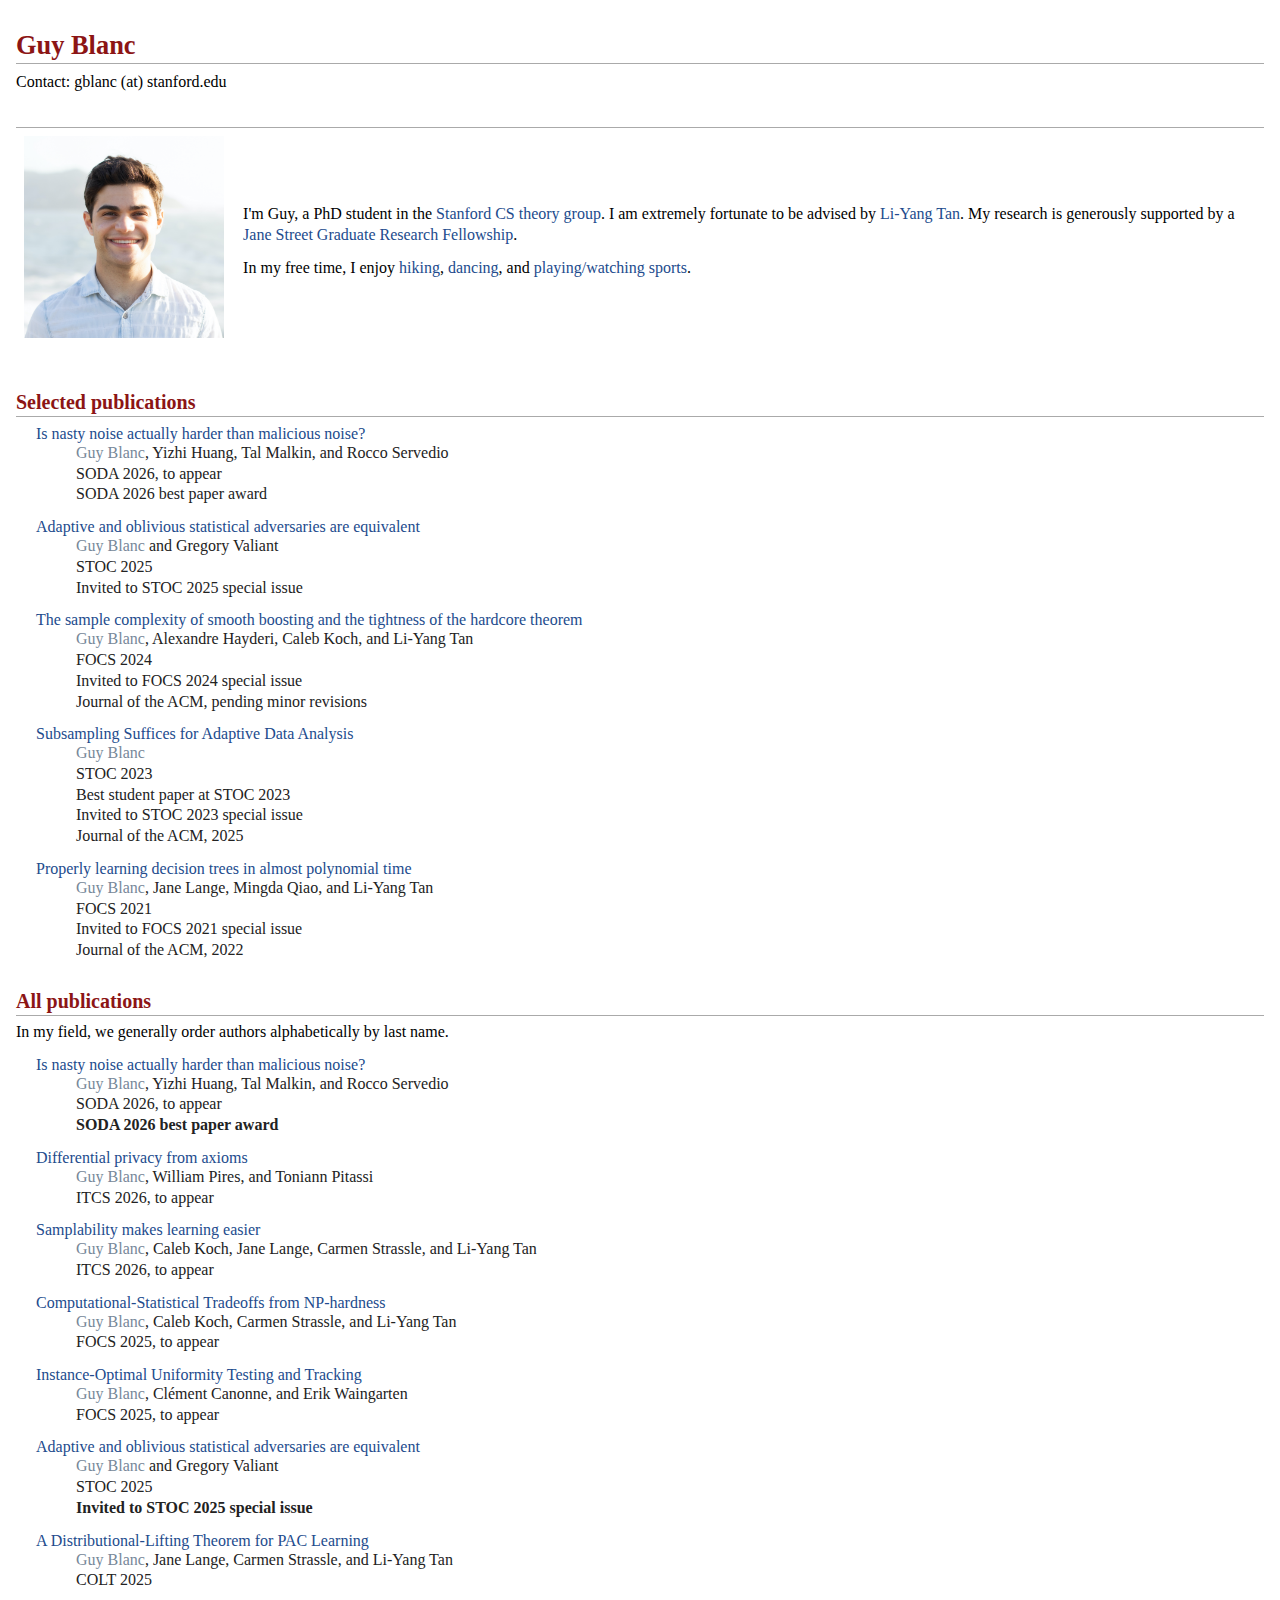
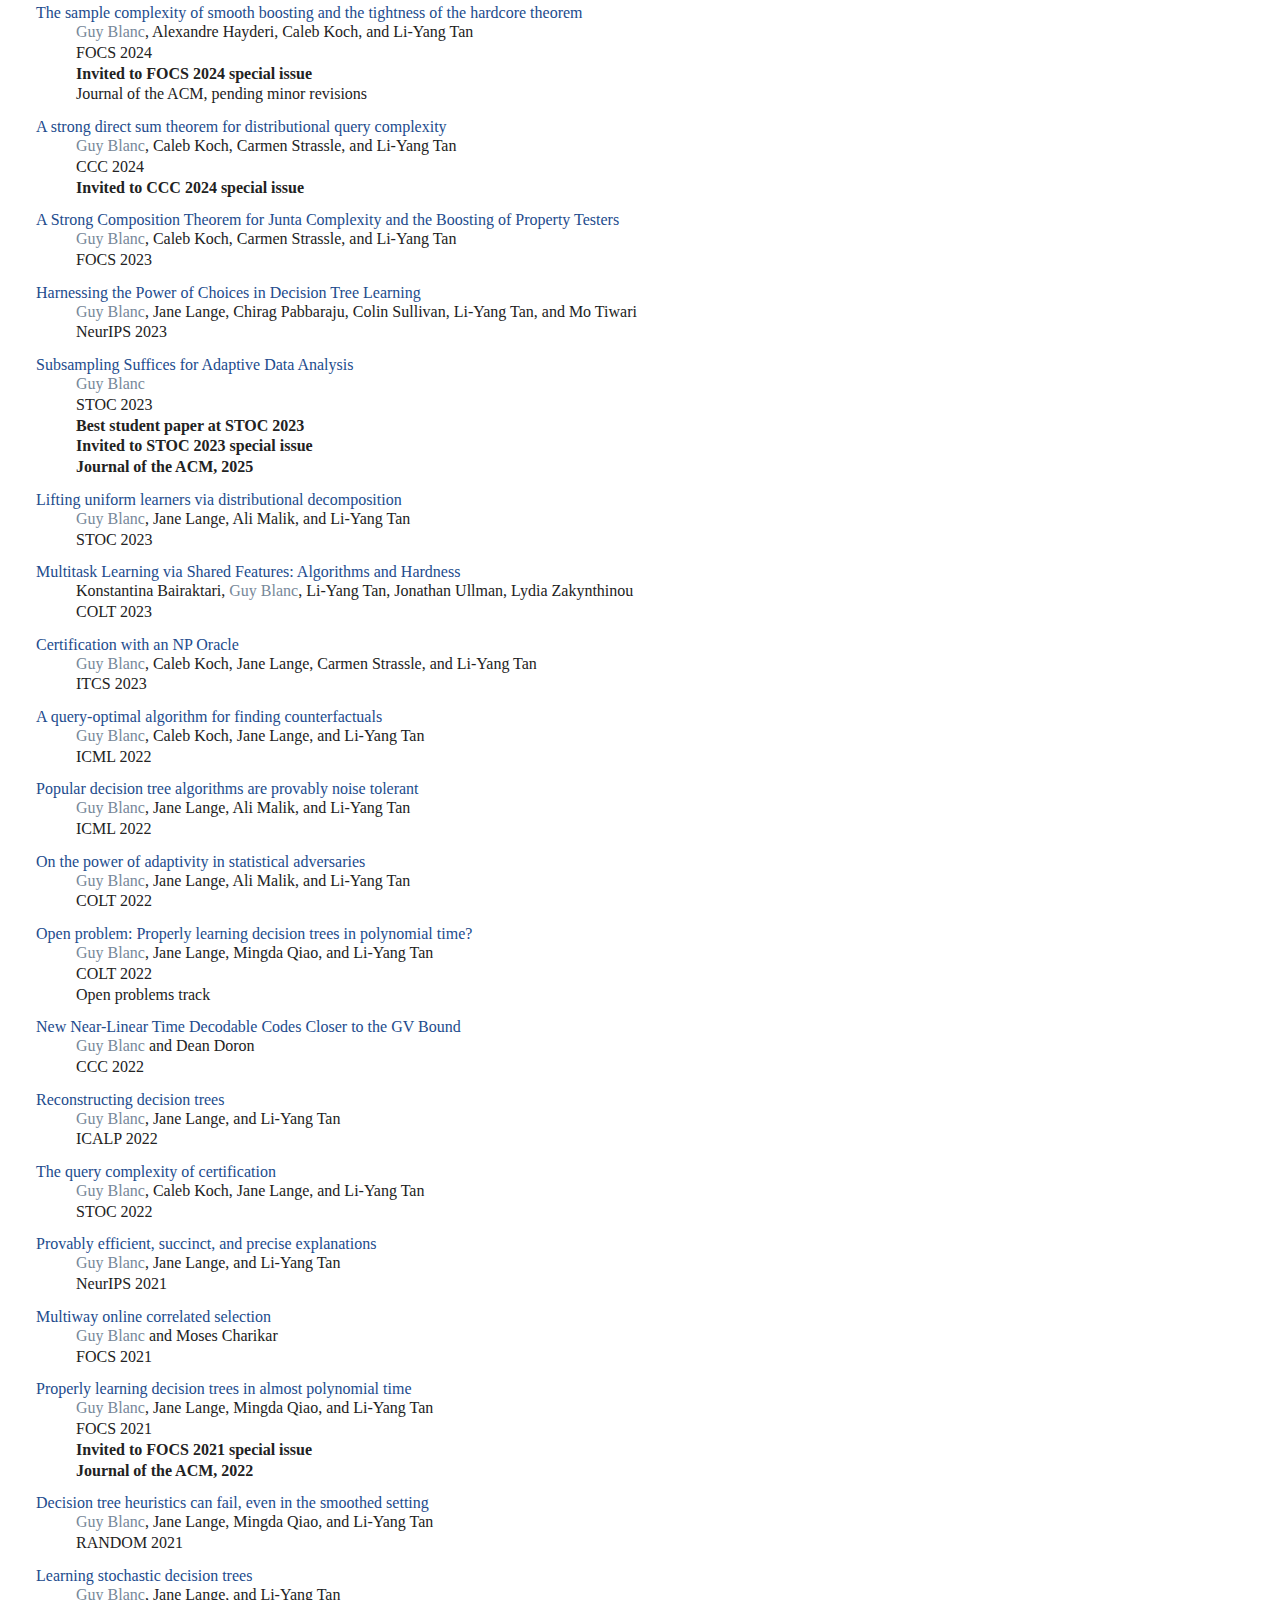
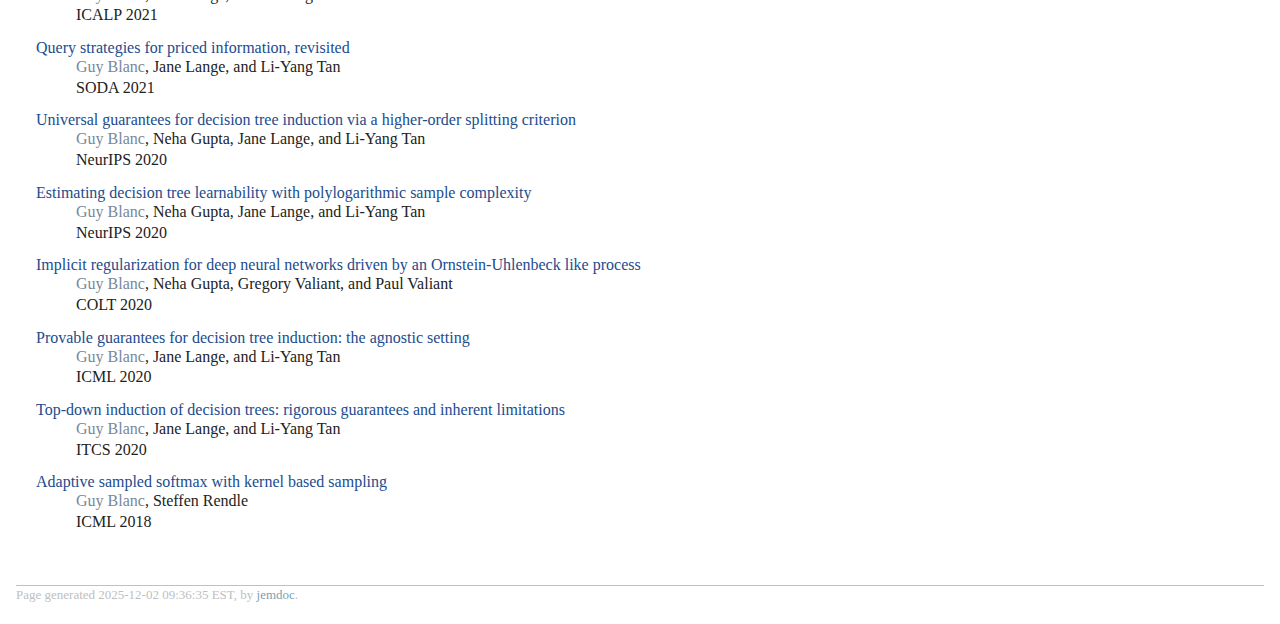
<file: index.html>
<!DOCTYPE html PUBLIC "-//W3C//DTD XHTML 1.1//EN"
  "http://www.w3.org/TR/xhtml11/DTD/xhtml11.dtd">
<html xmlns="http://www.w3.org/1999/xhtml" xml:lang="en">
<head>
<meta name="generator" content="jemdoc, see http://jemdoc.jaboc.net/" />
<meta http-equiv="Content-Type" content="text/html;charset=utf-8" />
<meta name="google-site-verification" content="NkmRoQoNesV8hiktDI05kbkW1RY6Ug9Z25DpcEDipx4" />
<link rel="stylesheet" href="jemdoc.css" type="text/css" />
<link rel="canonical" href="https://guyblanc.github.io/">
<title>Guy Blanc</title>
</head>
<body>
<div id="layout-content">
<h3></h3>
<h1>Guy Blanc</h1>
<p>Contact: gblanc (at) stanford.edu</p>
<h2></h2>
<table class="imgtable"><tr><td>
<img src="GuyHeadShot.jpg" alt="guy_head_shot" width="200px" />&nbsp;</td>
<td align="left"><p>I'm Guy, a PhD student in the <a href="https://theory.stanford.edu/main/index.shtml">Stanford CS theory group</a>. I am extremely fortunate to be advised by <a href="http://theory.stanford.edu/~liyang/">Li-Yang Tan</a>. My research is generously supported by a <a href="https://www.janestreet.com/join-jane-street/programs-and-events/grf-profiles-2024/">Jane Street Graduate Research Fellowship</a>.</p>
<p>In my free time, I enjoy <a href="hiking.jpg">hiking</a>, <a href="dancing.jpg">dancing</a>, and <a href="soccer.jpg">playing/watching sports</a>.</p>
</td></tr></table>
<h2>Selected publications</h2>
<dl>
<dt><a href="https://arxiv.org/abs/2511.09763">Is nasty noise actually harder than malicious noise?</a></dt>
<dd><p><span  class="myname">Guy Blanc</span>, Yizhi Huang, Tal Malkin, and Rocco Servedio<br />
SODA 2026, to appear<br />
SODA 2026 best paper award</p></dd>
</dl>
<dl>
<dt><a href="https://arxiv.org/abs/2410.13548">Adaptive and oblivious statistical adversaries are equivalent</a></dt>
<dd><p><span  class="myname">Guy Blanc</span> and Gregory Valiant<br />
STOC 2025<br />
Invited to STOC 2025 special issue</p></dd>
</dl>
<dl>
<dt><a href="https://arxiv.org/abs/2409.11597">The sample complexity of smooth boosting and the tightness of the hardcore theorem</a></dt>
<dd><p><span  class="myname">Guy Blanc</span>, Alexandre Hayderi, Caleb Koch, and Li-Yang Tan<br />
FOCS 2024<br />
Invited to FOCS 2024 special issue<br />
Journal of the ACM, pending minor revisions</p></dd>
</dl>
<dl>
<dt><a href="https://arxiv.org/abs/2302.08661">Subsampling Suffices for Adaptive Data Analysis</a></dt>
<dd><p><span  class="myname">Guy Blanc</span><br />
STOC 2023 <br />
Best student paper at STOC 2023<br />
Invited to STOC 2023 special issue<br />
Journal of the ACM, 2025</p></dd>
</dl>
<dl>
<dt><a href="https://arxiv.org/abs/2109.00637">Properly learning decision trees in almost polynomial time</a></dt>
<dd><p><span  class="myname">Guy Blanc</span>, Jane Lange, Mingda Qiao, and Li-Yang Tan<br />
FOCS 2021<br />
Invited to FOCS 2021 special issue<br />
Journal of the ACM, 2022</p></dd>
</dl>
<h2>All publications</h2>
<p>In my field, we generally order authors alphabetically by last name.</p>
<dl>
<dt><a href="https://arxiv.org/abs/2511.09763">Is nasty noise actually harder than malicious noise?</a></dt>
<dd><p><span  class="myname">Guy Blanc</span>, Yizhi Huang, Tal Malkin, and Rocco Servedio<br />
SODA 2026, to appear<br />
<b>SODA 2026 best paper award</b></p></dd>
</dl>
<dl>
<dt><a href="https://arxiv.org/abs/2511.21876">Differential privacy from axioms</a></dt>
<dd><p><span  class="myname">Guy Blanc</span>, William Pires, and Toniann Pitassi<br />
ITCS 2026, to appear</p></dd>
</dl>
<dl>
<dt><a href="https://arxiv.org/abs/2512.01276">Samplability makes learning easier</a></dt>
<dd><p><span  class="myname">Guy Blanc</span>, Caleb Koch, Jane Lange, Carmen Strassle, and Li-Yang Tan<br />
ITCS 2026, to appear</p></dd>
</dl>
<dl>
<dt><a href="https://arxiv.org/abs/2507.13222">Computational-Statistical Tradeoffs from NP-hardness</a></dt>
<dd><p><span  class="myname">Guy Blanc</span>, Caleb Koch, Carmen Strassle, and Li-Yang Tan<br />
FOCS 2025, to appear</p></dd>
</dl>
<dl>
<dt><a href="https://arxiv.org/abs/2508.02637">Instance-Optimal Uniformity Testing and Tracking</a></dt>
<dd><p><span  class="myname">Guy Blanc</span>, Clément Canonne, and Erik Waingarten<br />
FOCS 2025, to appear</p></dd>
</dl>
<dl>
<dt><a href="https://arxiv.org/abs/2410.13548">Adaptive and oblivious statistical adversaries are equivalent</a></dt>
<dd><p><span  class="myname">Guy Blanc</span> and Gregory Valiant<br />
STOC 2025<br />
<b>Invited to STOC 2025 special issue</b></p></dd>
</dl>
<dl>
<dt><a href="https://www.arxiv.org/abs/2506.16651">A Distributional-Lifting Theorem for PAC Learning</a></dt>
<dd><p><span  class="myname">Guy Blanc</span>, Jane Lange, Carmen Strassle, and Li-Yang Tan<br />
COLT 2025</p></dd>
</dl>
<dl>
<dt><a href="https://arxiv.org/abs/2409.11597">The sample complexity of smooth boosting and the tightness of the hardcore theorem</a></dt>
<dd><p><span  class="myname">Guy Blanc</span>, Alexandre Hayderi, Caleb Koch, and Li-Yang Tan<br />
FOCS 2024<br />
<b>Invited to FOCS 2024 special issue</b><br />
Journal of the ACM, pending minor revisions</p></dd>
</dl>
<dl>
<dt><a href="https://arxiv.org/abs/2405.16340">A strong direct sum theorem for distributional query complexity</a></dt>
<dd><p><span  class="myname">Guy Blanc</span>, Caleb Koch, Carmen Strassle, and Li-Yang Tan<br />
CCC 2024<br />
<b>Invited to CCC 2024 special issue</b></p></dd>
</dl>
<dl>
<dt><a href="https://arxiv.org/abs/2307.04039">A Strong Composition Theorem for Junta Complexity and the Boosting of Property Testers</a></dt>
<dd><p><span  class="myname">Guy Blanc</span>, Caleb Koch, Carmen Strassle, and Li-Yang Tan<br />
FOCS 2023</p></dd>
</dl>
<dl>
<dt><a href="https://arxiv.org/abs/2310.01551">Harnessing the Power of Choices in Decision Tree Learning</a></dt>
<dd><p><span  class="myname">Guy Blanc</span>, Jane Lange, Chirag Pabbaraju, Colin Sullivan, Li-Yang Tan, and Mo Tiwari<br />
NeurIPS 2023</p></dd>
</dl>
<dl>
<dt><a href="https://arxiv.org/abs/2302.08661">Subsampling Suffices for Adaptive Data Analysis</a></dt>
<dd><p><span  class="myname">Guy Blanc</span><br />
STOC 2023 <br />
<b>Best student paper at STOC 2023</b><br />
<b>Invited to STOC 2023 special issue</b><br />
<b>Journal of the ACM, 2025</b></p></dd>
</dl>
<dl>
<dt><a href="https://arxiv.org/abs/2303.16208">Lifting uniform learners via distributional decomposition</a></dt>
<dd><p><span  class="myname">Guy Blanc</span>, Jane Lange, Ali Malik, and Li-Yang Tan<br />
STOC 2023 </p></dd>
</dl>
<dl>
<dt><a href="https://arxiv.org/abs/2209.03112">Multitask Learning via Shared Features: Algorithms and Hardness</a></dt>
<dd><p>Konstantina Bairaktari, <span  class="myname">Guy Blanc</span>, Li-Yang Tan, Jonathan Ullman, Lydia Zakynthinou<br />
COLT 2023</p></dd>
</dl>
<dl>
<dt><a href="https://arxiv.org/abs/2211.02257">Certification with an NP Oracle</a></dt>
<dd><p><span  class="myname">Guy Blanc</span>, Caleb Koch, Jane Lange, Carmen Strassle, and Li-Yang Tan<br />
ITCS 2023</p></dd>
</dl>
<dl>
<dt><a href="https://arxiv.org/abs/2207.07072">A query-optimal algorithm for finding counterfactuals</a></dt>
<dd><p><span  class="myname">Guy Blanc</span>, Caleb Koch, Jane Lange, and Li-Yang Tan<br />
ICML 2022</p></dd>
</dl>
<dl>
<dt><a href="https://arxiv.org/abs/2206.08899">Popular decision tree algorithms are provably noise tolerant</a></dt>
<dd><p><span  class="myname">Guy Blanc</span>, Jane Lange, Ali Malik, and Li-Yang Tan<br />
ICML 2022</p></dd>
</dl>
<dl>
<dt><a href="https://arxiv.org/abs/2111.10352">On the power of adaptivity in statistical adversaries</a></dt>
<dd><p><span  class="myname">Guy Blanc</span>, Jane Lange, Ali Malik, and Li-Yang Tan<br />
COLT 2022</p></dd>
</dl>
<dl>
<dt><a href="https://arxiv.org/abs/2206.14431">Open problem: Properly learning decision trees in polynomial time?</a></dt>
<dd><p><span  class="myname">Guy Blanc</span>, Jane Lange, Mingda Qiao, and Li-Yang Tan<br />
COLT 2022<br />
Open problems track</p></dd>
</dl>
<dl>
<dt><a href="https://eccc.weizmann.ac.il/report/2022/027/">New Near-Linear Time Decodable Codes Closer to the GV Bound</a></dt>
<dd><p><span  class="myname">Guy Blanc</span> and Dean Doron<br />
CCC 2022</p></dd>
</dl>
<dl>
<dt><a href="https://arxiv.org/abs/2012.08735">Reconstructing decision trees</a></dt>
<dd><p><span  class="myname">Guy Blanc</span>, Jane Lange, and Li-Yang Tan<br />
ICALP 2022</p></dd>
</dl>
<dl>
<dt><a href="https://arxiv.org/abs/2201.07736">The query complexity of certification</a></dt>
<dd><p><span  class="myname">Guy Blanc</span>, Caleb Koch, Jane Lange, and Li-Yang Tan<br />
STOC 2022</p></dd>
</dl>
<dl>
<dt><a href="https://arxiv.org/abs/2111.01576">Provably efficient, succinct, and precise explanations</a></dt>
<dd><p><span  class="myname">Guy Blanc</span>, Jane Lange, and Li-Yang Tan<br />
NeurIPS 2021</p></dd>
</dl>
<dl>
<dt><a href="https://arxiv.org/abs/2106.05579">Multiway online correlated selection</a></dt>
<dd><p><span  class="myname">Guy Blanc</span> and Moses Charikar<br />
FOCS 2021</p></dd>
</dl>
<dl>
<dt><a href="https://arxiv.org/abs/2109.00637">Properly learning decision trees in almost polynomial time</a></dt>
<dd><p><span  class="myname">Guy Blanc</span>, Jane Lange, Mingda Qiao, and Li-Yang Tan<br />
FOCS 2021<br />
<b>Invited to FOCS 2021 special issue</b><br />
<b>Journal of the ACM, 2022</b></p></dd>
</dl>
<dl>
<dt><a href="https://arxiv.org/abs/2107.00819">Decision tree heuristics can fail, even in the smoothed setting</a></dt>
<dd><p><span  class="myname">Guy Blanc</span>, Jane Lange, Mingda Qiao, and Li-Yang Tan<br />
RANDOM 2021</p></dd>
</dl>
<dl>
<dt><a href="https://arxiv.org/abs/2105.03594">Learning stochastic decision trees</a></dt>
<dd><p><span  class="myname">Guy Blanc</span>, Jane Lange, and Li-Yang Tan<br />
ICALP 2021</p></dd>
</dl>
<dl>
<dt><a href="https://arxiv.org/abs/2010.11381">Query strategies for priced information, revisited</a></dt>
<dd><p><span  class="myname">Guy Blanc</span>, Jane Lange, and Li-Yang Tan<br />
SODA 2021</p></dd>
</dl>
<dl>
<dt><a href="https://arxiv.org/abs/2010.08633">Universal guarantees for decision tree induction via a higher-order splitting criterion</a></dt>
<dd><p><span  class="myname">Guy Blanc</span>, Neha Gupta, Jane Lange, and Li-Yang Tan<br />
NeurIPS 2020</p></dd>
</dl>
<dl>
<dt><a href="https://arxiv.org/abs/2011.01584">Estimating decision tree learnability with polylogarithmic sample complexity</a></dt>
<dd><p><span  class="myname">Guy Blanc</span>, Neha Gupta, Jane Lange, and Li-Yang Tan<br />
NeurIPS 2020</p></dd>
</dl>
<dl>
<dt><a href="https://arxiv.org/abs/1904.09080">Implicit regularization for deep neural networks driven by an Ornstein-Uhlenbeck like process</a></dt>
<dd><p><span  class="myname">Guy Blanc</span>, Neha Gupta, Gregory Valiant, and Paul Valiant<br />
COLT 2020</p></dd>
</dl>
<dl>
<dt><a href="https://arxiv.org/abs/2006.00743">Provable guarantees for decision tree induction: the agnostic setting</a></dt>
<dd><p><span  class="myname">Guy Blanc</span>, Jane Lange, and Li-Yang Tan<br />
ICML 2020</p></dd>
</dl>
<dl>
<dt><a href="https://arxiv.org/abs/1911.07375">Top-down induction of decision trees: rigorous guarantees and inherent limitations</a></dt>
<dd><p><span  class="myname">Guy Blanc</span>, Jane Lange, and Li-Yang Tan<br />
ITCS 2020</p></dd>
</dl>
<dl>
<dt><a href="https://arxiv.org/abs/1712.00527">Adaptive sampled softmax with kernel based sampling</a></dt>
<dd><p><span  class="myname">Guy Blanc</span>, Steffen Rendle<br />
ICML 2018</p></dd>
</dl>
<div id="footer">
<div id="footer-text">
Page generated 2025-12-02 09:36:35 EST, by <a href="http://jemdoc.jaboc.net/">jemdoc</a>.
</div>
</div>
</div>
</body>
</html>
</file>
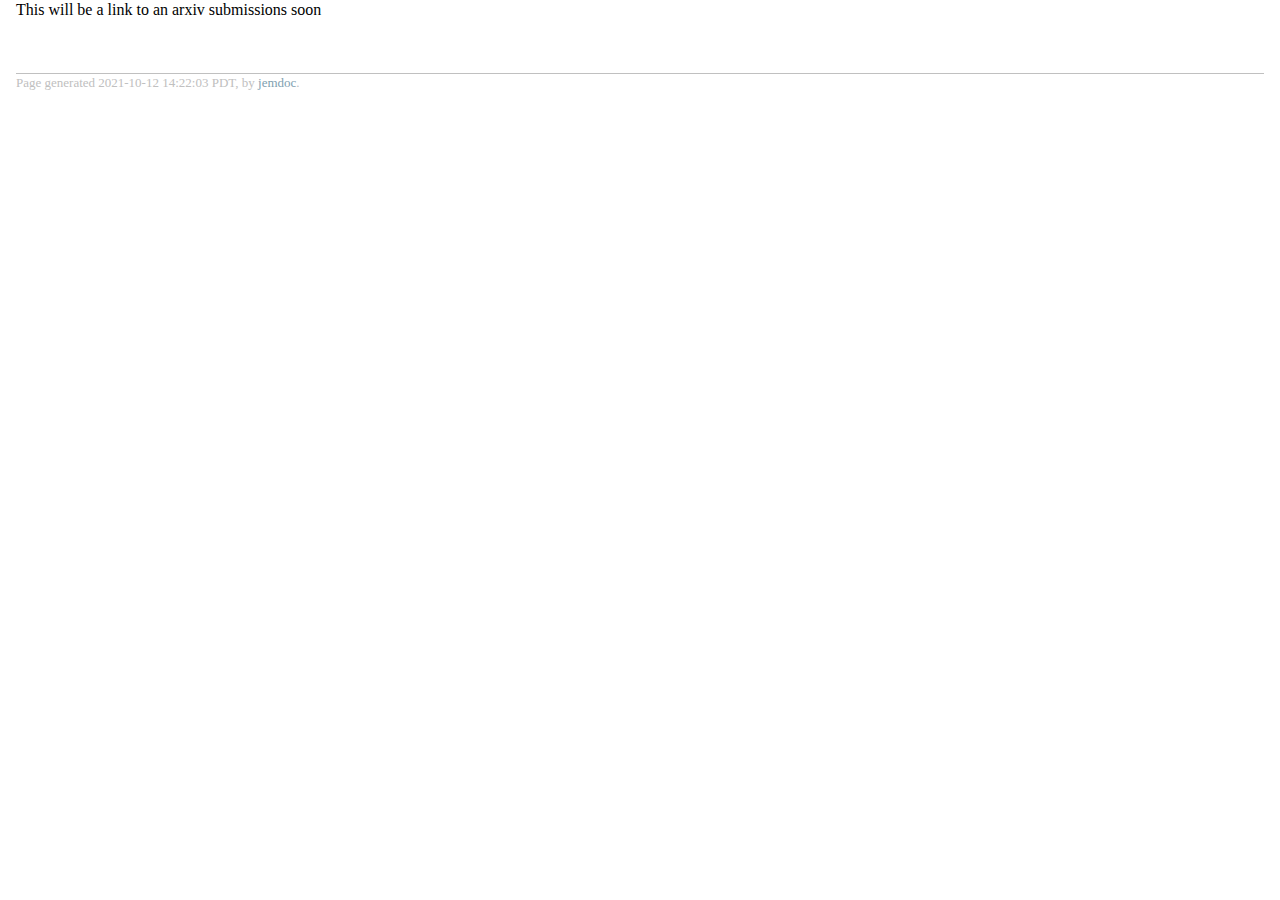
<file: noArxivYet.html>
<!DOCTYPE html PUBLIC "-//W3C//DTD XHTML 1.1//EN"
  "http://www.w3.org/TR/xhtml11/DTD/xhtml11.dtd">
<html xmlns="http://www.w3.org/1999/xhtml" xml:lang="en">
<head>
<meta name="generator" content="jemdoc, see http://jemdoc.jaboc.net/" />
<meta http-equiv="Content-Type" content="text/html;charset=utf-8" />
<link rel="stylesheet" href="jemdoc.css" type="text/css" />
<title></title>
</head>
<body>
<div id="layout-content">
<p>This will be a link to an arxiv submissions soon</p>
<div id="footer">
<div id="footer-text">
Page generated 2021-10-12 14:22:03 PDT, by <a href="http://jemdoc.jaboc.net/">jemdoc</a>.
</div>
</div>
</div>
</body>
</html>
</file>
<file: jemdoc.css>
/* Default css file for jemdoc. */

table#tlayout {
    border: none;
    border-collapse: separate;
    background: white;
}

body {
	background: white;
	font-family: Georgia, serif;
	padding-bottom: 8px;
	margin: 0;
}

#layout-menu {
	background: #f6f6f6;
	border: 1px solid #dddddd;
	padding-top: 0.5em;
	padding-left: 8px;
	padding-right: 8px;
	font-size: 1.0em;
	width: auto;
	white-space: nowrap;
    text-align: left;
    vertical-align: top;
}

#layout-menu td {
	background: #f4f4f4;
    vertical-align: top;
}

#layout-content {
	padding-top: 0.0em;
	padding-left: 1.0em;
	padding-right: 1.0em;
    border: none;
    background: white;
    text-align: left;
    vertical-align: top;
}

#layout-menu a {
	line-height: 1.5em;
	margin-left: 0.5em;
}

tt {
    background: #ffffdd;
}

pre, tt {
	font-size: 90%;
	font-family: monaco, monospace;
}

a, a > tt {
	color: #224b8d;
	text-decoration: none;
}

a:hover {
	border-bottom: 1px gray dotted;
}

#layout-menu a.current:link, #layout-menu a.current:visited {
	color: #022b6d;
	border-bottom: 1px gray solid;
}
#layout-menu a:link, #layout-menu a:visited, #layout-menu a:hover {
	color: #527bbd;
	text-decoration: none;
}
#layout-menu a:hover {
	text-decoration: none;
}

div.menu-category {
	border-bottom: 1px solid gray;
	margin-top: 0.8em;
	padding-top: 0.2em;
	padding-bottom: 0.1em;
	font-weight: bold;
}

div.menu-item {
	padding-left: 16px;
	text-indent: -16px;
}

div#toptitle {
	padding-bottom: 0.2em;
	margin-bottom: 1.5em;
	border-bottom: 3px double gray;
}

/* Reduce space if we begin the page with a title. */
div#toptitle + h2, div#toptitle + h3 {
	margin-top: -0.7em;
}

div#subtitle {
	margin-top: 0.0em;
	margin-bottom: 0.0em;
	padding-top: 0em;
	padding-bottom: 0.1em;
}

em {
	font-style: italic;
}

strong {
	font-weight: bold;
}


h1, h2, h3 {
	color: #8c1515;
	margin-top: 0.7em;
	margin-bottom: 0.3em;
	padding-bottom: 0.2em;
	line-height: 1.0;
	padding-top: 0.5em;
	border-bottom: 1px solid #aaaaaa;
}

h1 {
	font-size: 165%;
}

h2 {
	padding-top: 0.8em;
	font-size: 125%;
}

h2 + h3 {
    padding-top: 0.2em;
}

h3 {
	font-size: 110%;
	border-bottom: none;
}

p {
	margin-top: 0.0em;
	margin-bottom: 0.8em;
	padding: 0;
	line-height: 1.3;
}.myname {
	color: #778899
}

pre {
	padding: 0;
	margin: 0;
}

div#footer {
	font-size: small;
	border-top: 1px solid #c0c0c0;
	padding-top: 0.1em;
	margin-top: 4.0em;
	color: #c0c0c0;
}

div#footer a {
	color: #80a0b0;
}

div#footer-text {
	float: left;
	padding-bottom: 8px;
}

ul, ol, dl {
	margin-top: 0.2em;
	padding-top: 0;
	margin-bottom: 0.8em;
}

dt {
	margin-top: 0.5em;
	margin-bottom: 0;
}

dl {
	margin-left: 20px;
}

dd {
	color: #222222;
}

dd > *:first-child {
	margin-top: 0;
}

ul {
	list-style-position: outside;
	list-style-type: square;
}

p + ul, p + ol {
	margin-top: -0.5em;
}

li ul, li ol {
	margin-top: -0.3em;
}

ol {
	list-style-position: outside;
	list-style-type: decimal;
}

li p, dd p {
	margin-bottom: 0.3em;
}


ol ol {
	list-style-type: lower-alpha;
}

ol ol ol {
	list-style-type: lower-roman;
}

p + div.codeblock {
	margin-top: -0.6em;
}

div.codeblock, div.infoblock {
	margin-right: 0%;
	margin-top: 1.2em;
	margin-bottom: 1.3em;
}

div.blocktitle {
	font-weight: bold;
	color: #cd7b62;
	margin-top: 1.2em;
	margin-bottom: 0.1em;
}

div.blockcontent {
	border: 1px solid silver;
	padding: 0.3em 0.5em;
}

div.infoblock > div.blockcontent {
	background: #ffffee;
}

div.blockcontent p + ul, div.blockcontent p + ol {
	margin-top: 0.4em;
}

div.infoblock p {
	margin-bottom: 0em;
}

div.infoblock li p, div.infoblock dd p {
	margin-bottom: 0.5em;
}

div.infoblock p + p {
	margin-top: 0.8em;
}

div.codeblock > div.blockcontent {
	background: #f6f6f6;
}

span.pycommand {
	color: #000070;
}

span.statement {
	color: #008800;
}
span.builtin {
	color: #000088;
}
span.special {
	color: #990000;
}
span.operator {
	color: #880000;
}
span.error {
	color: #aa0000;
}
span.comment, span.comment > *, span.string, span.string > * {
	color: #606060;
}

@media print {
	#layout-menu { display: none; }
}

#fwtitle {
	margin: 2px;
}

#fwtitle #toptitle {
	padding-left: 0.5em;
	margin-bottom: 0.5em;
}

#layout-content h1:first-child, #layout-content h2:first-child, #layout-content h3:first-child {
	margin-top: -0.7em;
}

div#toptitle h1, #layout-content div#toptitle h1 {
	margin-bottom: 0.0em;
	padding-bottom: 0.1em;
	padding-top: 0;
	margin-top: 0.5em;
	border-bottom: none;
}

img.eq {
	padding: 0;
	padding-left: 0.1em;
	padding-right: 0.1em;
	margin: 0;
}

img.eqwl {
	padding-left: 2em;
	padding-top: 0.6em;
	padding-bottom: 0.2em;
	margin: 0;
}

table {
    border: 2px solid black;
    border-collapse: collapse;
}

td {
    padding: 2px;
    padding-left: 0.5em;
    padding-right: 0.5em;
    text-align: center;
    border: 1px solid gray;
}

table + table {
    margin-top: 1em;
}

tr.heading {
    font-weight: bold;
    border-bottom: 2px solid black;
}

img {
    border: none;
}

table.imgtable, table.imgtable td {
    border: none;
    text-align: left;
}
</file>
